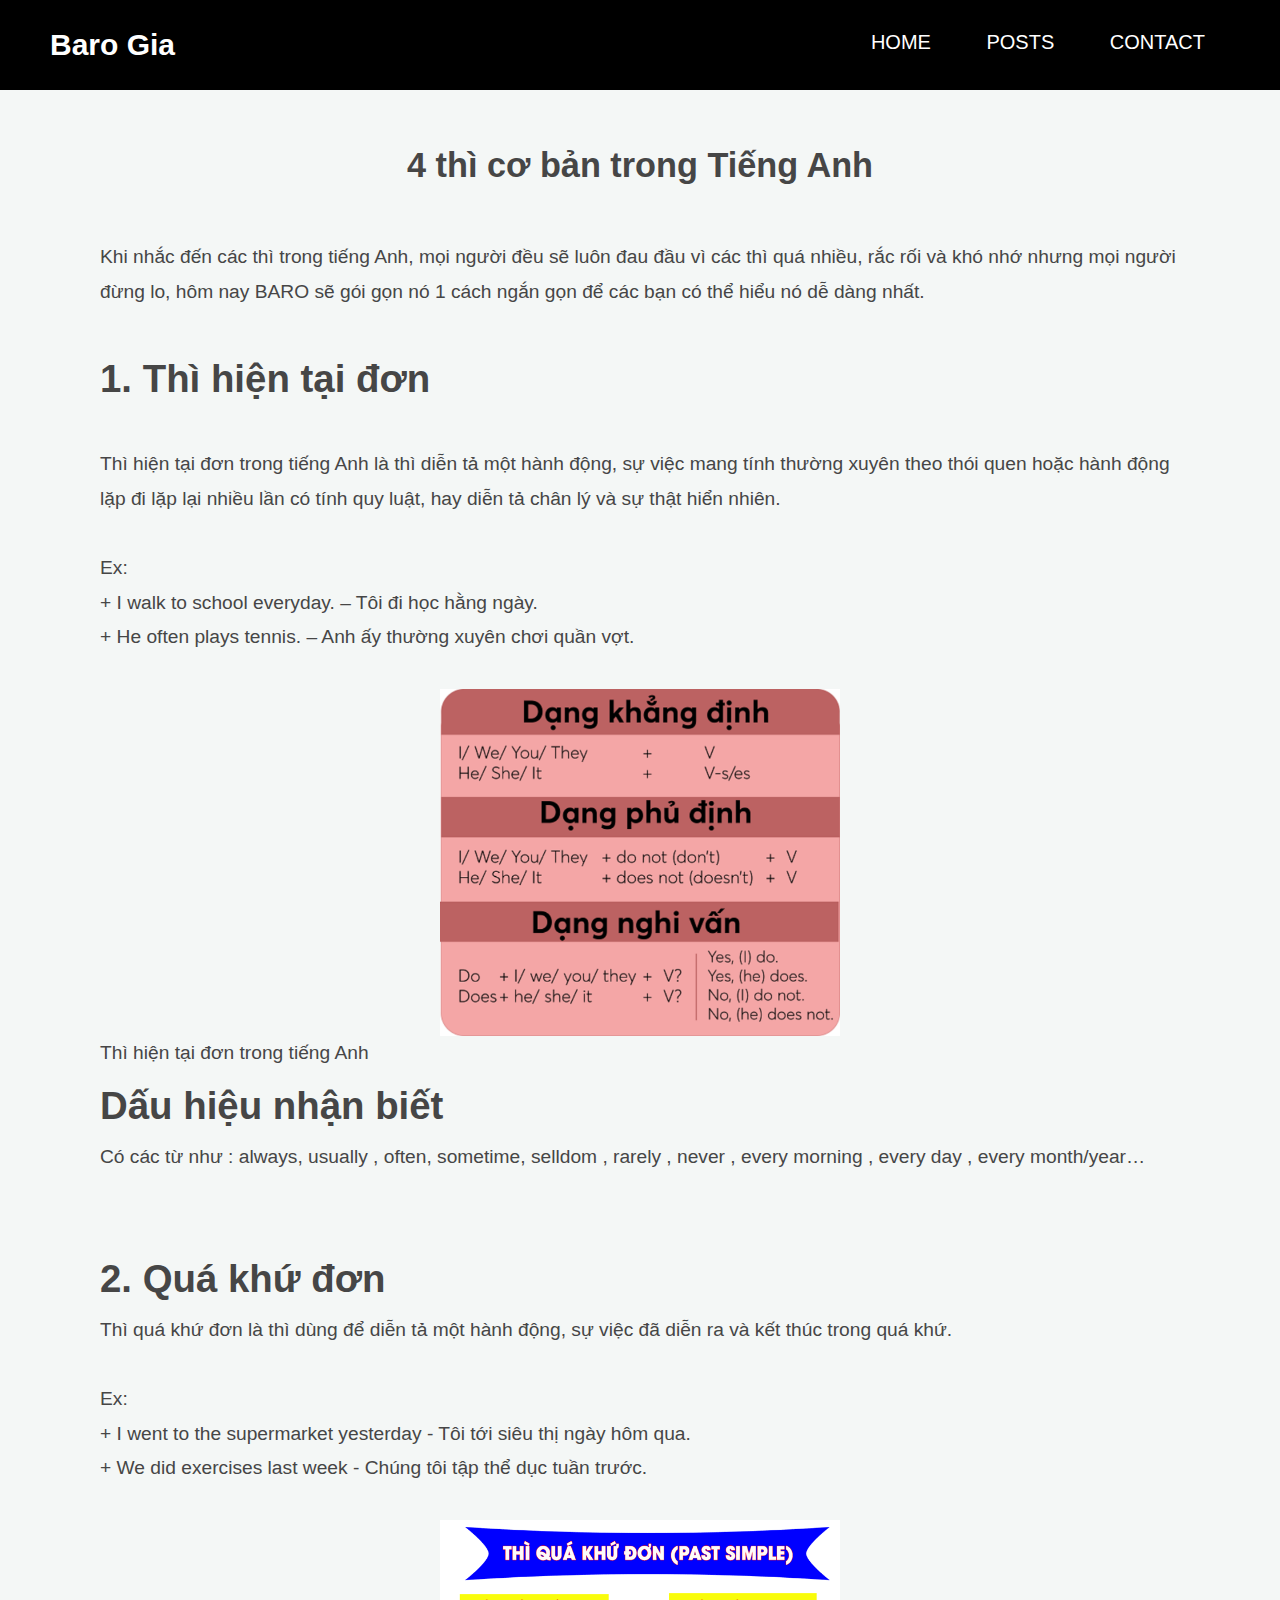
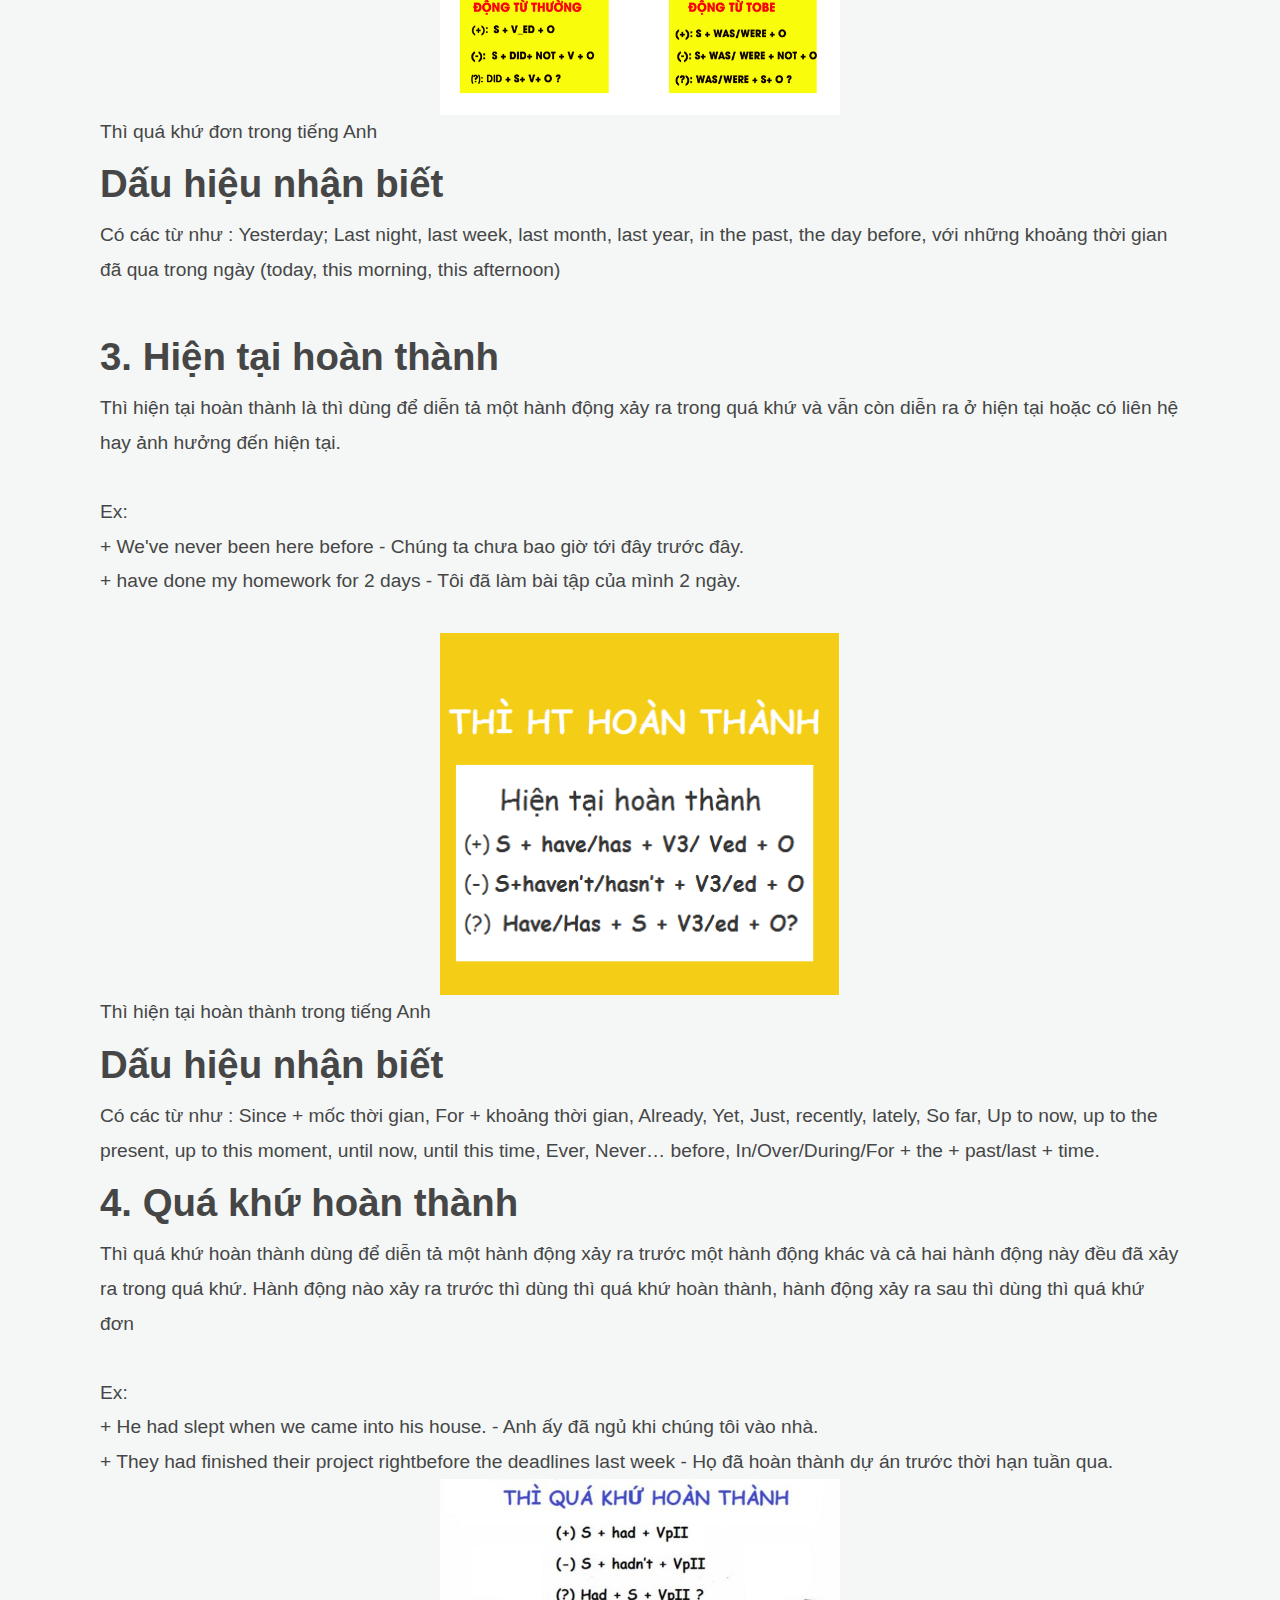
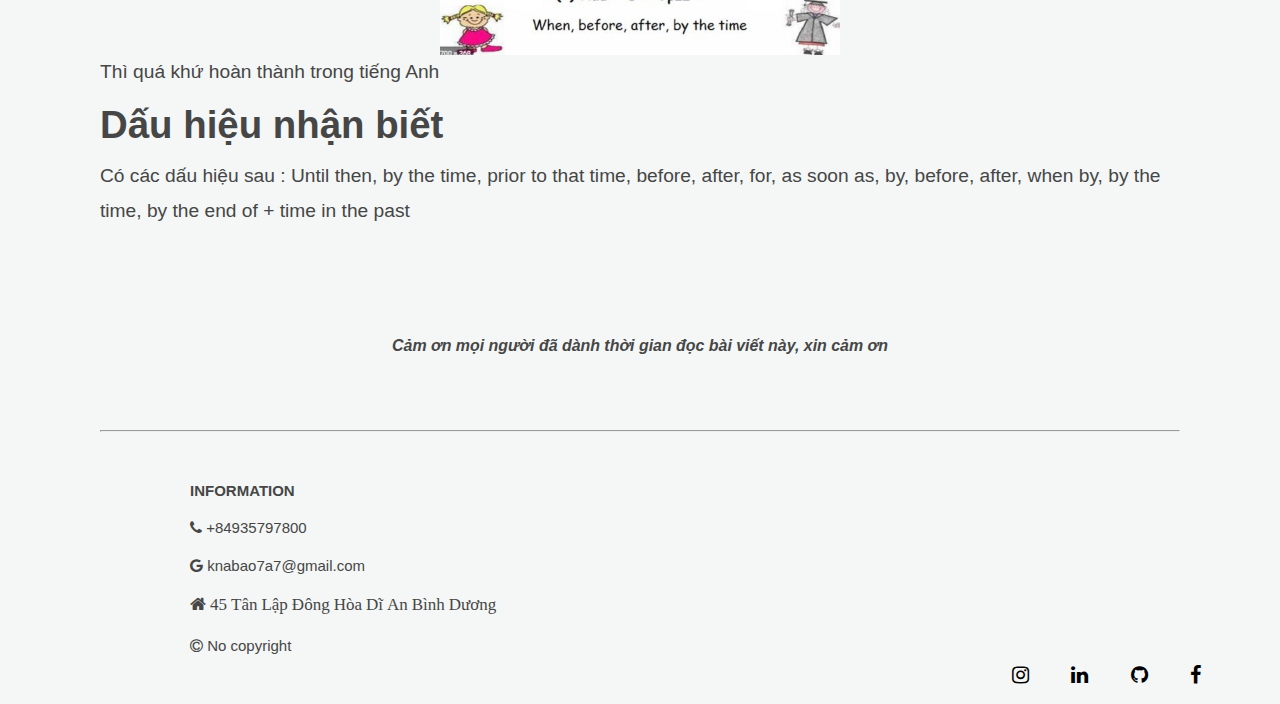
<file: index.html>
<!DOCTYPE html>
<html lang="en">

<head>
    <meta charset="UTF-8">
    <meta name="viewport" content="width=device-width, initial-scale=1.0">
    <link rel="stylesheet" href="file.css">

    <link rel="stylesheet" href="https://cdnjs.cloudflare.com/ajax/libs/font-awesome/4.7.0/css/font-awesome.min.css">
    <title>Document</title>
</head>

<body>
    <header>
       
            <a class="logo" href="#">Baro Gia</a>
            <ul class="ul">
                 <li><a href="home.html">HOME</a> </li>
                 <li><a href="others.html">POSTS</a> </li>
                 <li><a href="#contact">CONTACT</a> </li>
            </ul>
        
       
    </header>
        

    <main>
        <div class="body">
            <h1> 4 thì cơ bản trong Tiếng Anh</h1>
        </div>
        <div class="p1">
            <p>
                Khi nhắc đến các thì trong tiếng Anh, mọi người đều sẽ luôn đau đầu vì các thì quá nhiều, rắc rối và khó
                nhớ nhưng mọi người đừng lo, hôm nay BARO sẽ gói gọn nó 1 cách ngắn gọn để các bạn có thể hiểu nó dễ
                dàng nhất.


            </p>
            <br>
            <h1>
                1. Thì hiện tại đơn
            </h1>
            <br>
            <p>
                Thì hiện tại đơn trong tiếng Anh là thì diễn tả một hành động, sự việc mang tính thường xuyên theo thói
                quen hoặc hành động lặp đi lặp lại nhiều lần có tính quy luật, hay diễn tả chân lý và sự thật hiển
                nhiên.
                <br><br>

                Ex: <br>+ I walk to school everyday. – Tôi đi học hằng ngày.
                <br>

                + He often plays tennis. – Anh ấy thường xuyên chơi quần vợt.
                <br><br>
                

            
            <figure>
                <img class="htd" src="htd.png">
                <figcaption >
                    Thì hiện tại đơn trong tiếng Anh
                </figcaption>
            </figure>
            <h1>Dấu hiệu nhận biết</h1>
            <p>Có các từ như : always, usually , often, sometime, selldom , rarely , never , every morning , every day ,
                every month/year…</p>
            <br>

            <br>
            <h1>2. Quá khứ đơn </h1>
            <p>Thì quá khứ đơn là thì dùng để diễn tả một hành động, sự việc đã diễn ra và kết thúc trong quá khứ. </p>
            <br>
            Ex:<br>+ I went to the supermarket yesterday - Tôi tới siêu thị ngày hôm qua. <br>
            + We did exercises last week - Chúng tôi tập thể dục tuần trước.
            <br><br>
            
           
            <figure>
                <img class="qkd" src="qkd.png">
                <figcaption >Thì quá khứ đơn trong tiếng Anh</figcaption>
            </figure>
            <h1>Dấu hiệu nhận biết</h1>
            <p>Có các từ như : Yesterday; Last night, last week, last month, last year, in the past, the day before, với
                những khoảng thời gian đã qua trong ngày (today, this morning, this afternoon)</p>
            <br>
            <h1>3. Hiện tại hoàn thành</h1>
            <p>Thì hiện tại hoàn thành là thì dùng để diễn tả một hành động xảy ra trong quá khứ và vẫn còn diễn ra ở
                hiện tại hoặc có liên hệ hay ảnh hưởng đến hiện tại.</p>
            <br>
            Ex: <br>+ We've never been here before - Chúng ta chưa bao giờ tới đây trước đây.
            <br> + have done my homework for 2 days - Tôi đã làm bài tập của mình 2 ngày.
            <br><br>
            
           
            <figure>
                <img class="htht" src="htht.png">
                <figcaption >Thì hiện tại hoàn thành trong tiếng Anh</figcaption>
            </figure>
            <h1>Dấu hiệu nhận biết</h1>
            <p>Có các từ như : Since + mốc thời gian,

                For + khoảng thời gian,

                Already,

                Yet,

                Just,

                recently, lately,

                So far,

                Up to now, up to the present, up to this moment, until now, until this time,

                Ever,

                Never… before,

                In/Over/During/For + the + past/last + time.</p>

            <h1>4. Quá khứ hoàn thành</h1>
            <p>Thì quá khứ hoàn thành dùng để diễn tả một hành động xảy ra trước một hành động khác và cả hai hành động
                này đều đã xảy ra trong quá khứ. Hành động nào xảy ra trước thì dùng thì quá khứ hoàn thành, hành động
                xảy ra sau thì dùng thì quá khứ đơn</p>
            <br>
            Ex: <br> + He had slept when we came into his house. - Anh ấy đã ngủ khi chúng tôi vào nhà.
            <br>
            + They had finished their project rightbefore the deadlines last week - Họ đã hoàn thành dự án trước thời
            hạn tuần qua.
            <br>
            <figure>
                <img class="qkht" src="qkht.jpg">
                <figcaption >Thì quá khứ hoàn thành trong tiếng Anh</figcaption>
            </figure>
          
           
            <h1>Dấu hiệu nhận biết</h1>
            <p>Có các dấu hiệu sau : Until then, by the time, prior to that time, before, after, for, as soon as, by,
                before, after, when by, by the time, by the end of + time in the past</p>

            <br><br><br>
            <h5><b><i>Cảm ơn mọi người đã dành thời gian đọc bài viết này, xin cảm ơn</i></b></h5>
            <br><br>
            <hr>
            
        

    </main>


    <footer>
        <div class="information" id="infor">
            <ul>
                <li><b>INFORMATION</b></li>
              
                <li><i class="fa fa-phone" aria-hidden="true"></i> +84935797800</li>
                <li><i class="fa fa-google" aria-hidden="true"></i> knabao7a7@gmail.com</li>
                <li id="address"><i class="fa fa-home" aria-hidden="true"> 45 Tân Lập Đông Hòa Dĩ An Bình Dương</i></li>
               
                <li id='nocopyright'><i class="fa fa-copyright" aria-hidden="true"></i> No copyright </li>
            </ul>
        </div>
        <div class="contact" id="contact">
            <ul>


                <li><a href="https://www.instagram.com/_paparoza/" target="_blank">
                        <i class="fa fa-instagram" aria-hidden="true"></i></a></li>

                <li><a href="https://www.linkedin.com/in/baro-gia-a5b096203/" target="_blank">
                        <i class="fa fa-linkedin" aria-hidden="true"></i></a></li>

                <li><a href="https://github.com/barokool" target="_blank">
                        <i class="fa fa-github" aria-hidden="true"></i></a></li>

                <li><a href="https://www.facebook.com/barokool/" target="_blank"><i class="fa fa-facebook"
                            aria-hidden="true"></i></a></li>

            </ul>
        </div>

    </footer>

</body>

</html>
</file>
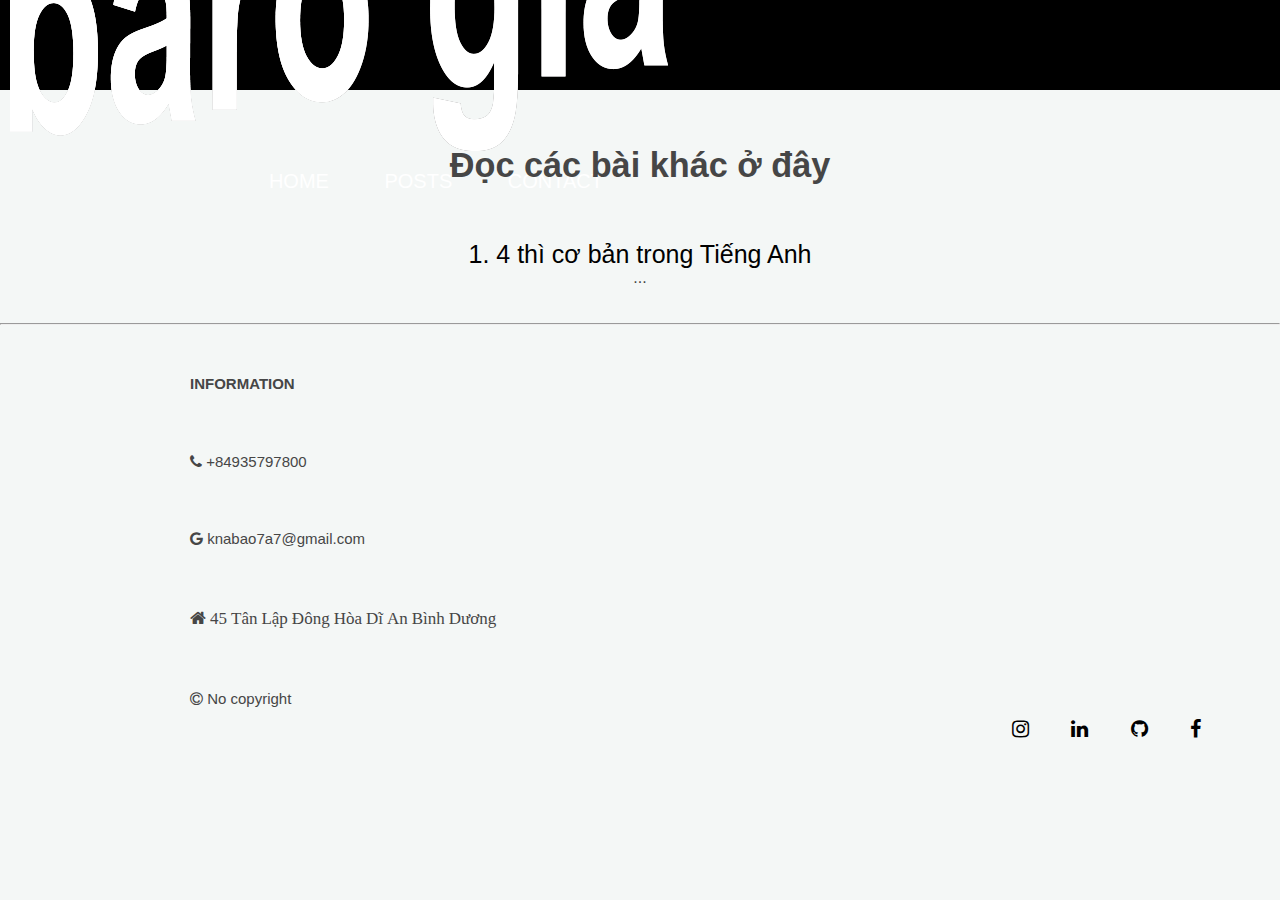
<file: others.html>
<!DOCTYPE html>
<html lang="en">

<head>
    <meta charset="UTF-8">
    <meta name="viewport" content="width=device-width, initial-scale=1.0">
    <link rel="stylesheet" href="file.css">

    <link rel="stylesheet" href="https://cdnjs.cloudflare.com/ajax/libs/font-awesome/4.7.0/css/font-awesome.min.css">
    <title>Document</title>
</head>

<body>
    <header>
        <div class="submenu">
            <img src="logo2.png">
            <ul class="ul">
                 <li><a href="home.html">HOME</a> </li>
                 <li><a href="others.html">POSTS</a> </li>
                 <li><a href="#contact">CONTACT</a> </li>
            </ul>
        
        </div>
    </header>


    <main>
        <div class="body">
            <h1>Đọc các bài khác ở đây</h1>
        </div>
        
        <ul class="list">
            <li>
                <a href="index.html" >1. 4 thì cơ bản trong Tiếng Anh</a>
            </li>
            <li>
                ...
            </li>
        </ul>
        <br><br>
            <hr>
    </main>


    <footer>
        <div class="information" id="infor">
            <ul>
                <li><b>INFORMATION</b></li>
                <br>
                <li><i class="fa fa-phone" aria-hidden="true"></i> +84935797800</li><br>
                <li><i class="fa fa-google" aria-hidden="true"></i> knabao7a7@gmail.com</li><br>
                <li id="address"><i class="fa fa-home" aria-hidden="true"> 45 Tân Lập Đông Hòa Dĩ An Bình Dương</i></li>
                <br>
                <li id='nocopyright'><i class="fa fa-copyright" aria-hidden="true"></i> No copyright </li>
            </ul>
        </div>
        <div class="contact" id="contact">
            <ul>


                <li><a href="https://www.instagram.com/_paparoza/" target="_blank">
                        <i class="fa fa-instagram" aria-hidden="true"></i></a></li>

                <li><a href="https://www.linkedin.com/in/baro-gia-a5b096203/" target="_blank">
                        <i class="fa fa-linkedin" aria-hidden="true"></i></a></li>

                <li><a href="https://github.com/barokool" target="_blank">
                        <i class="fa fa-github" aria-hidden="true"></i></a></li>

                <li><a href="https://www.facebook.com/barokool/" target="_blank"><i class="fa fa-facebook"
                            aria-hidden="true"></i></a></li>

            </ul>
        </div>

    </footer>

</body>

</html>
</file>
<file: file.css>
* {
    padding: 0px;
    margin: 0px;
    text-decoration: none;
    list-style: none;
}
body {
    color: #464646;
    font-family:candara,sans-serif;
    background:#f4f7f6;

}

header {
	background: black;
	height: 90px;
	font-size: 20px;

    top: 0;
    left: 0;
    width: 100%;
    display:flex;
    justify-content:space-between;
    align-items: center;
    padding:px 20px;
    
    z-index:10;
   
}

.logo {
    padding:0 50px;
        position: relative;
        font-size:1.5em;
        color:#fff;
        text-decoration: none;
        font-weight: 600;
   
}

.ul {

	text-align: right;
    padding:0 50px;
   
}
.ul li {
	display: inline-block;
	list-style: none;
	margin: 0 25px;
}
.ul li a{
	text-decoration: none;
	color:white;
    text-transform: uppercase;
    float:right;
}
.ul a:hover{
	color:#cbcbe3;
}



.body h1{
    line-height: 150px;
    text-align: center;
    font-size: 2.1428571429rem;
    font-weight: 700;

}
.p1 {
    line-height: 1.8;
    top: 0;
    left:0;
    margin-left: 100px;
    margin-right: 100px;
    font-size: 1.2rem;

}
.htd {
   
    
    
    /* margin-left:50px; */
    max-width: 400px;
    display: block;
  margin-left: auto;
  margin-right: auto;
  width: 100%;
  height: auto;
}
.qkd {
    
    width: 100%;
  height: auto;
    
    /* margin-left:50px; */
    max-width: 400px;
    display: block;
  margin-left: auto;
  margin-right: auto;
 
}
.htht {
    
    
    /* margin-left:50px; */
    max-width: 400px;
    display: block;
  margin-left: auto;
  margin-right: auto;
  width: 100%;
  height: auto;
}
.qkht {
    
    
    /* margin-left:50px; */
    max-width: 400px;
    display: block;
  margin-left: auto;
  margin-right: auto;
  width: 100%;
  height: auto;
}
.htdtittle{
    
    color: #686868;
    font-size: 13px;
    
    line-height: 1.6153846154;
    padding:0 530px;
}
.qkdtittle {
    color: #686868;
    font-size: 13px;
    
    line-height: 1.6153846154;
    padding:0 530px;
}
.hthttittle {
    color: #686868;
    font-size: 13px;
    
    line-height: 1.6153846154;
    padding:0 530px;
}
.qkhttittle {
    color: #686868;
    font-size: 13px;
    
    line-height: 1.6153846154;
    padding:0 530px;
}

.sidebar {
    background: yellow;
    top:0;
    left: 0;
    width: 100px;
    height: 100%;
    position: fixed;
    z-index: 1;
    display:none;
    
}

html {
    scroll-behavior: smooth;
}

footer {
    margin: 40px;
    
}
.information ul  {
    line-height: 2.5;
}
.information li{
    list-style: none;
    font-size: 15px;
    margin-left:150px;
    
}

.contact  li {
   
   display:inline-block;

}
.contact a{
     color: black;
     margin:5px;
     font-size: 20px;
     
}
.contact a i {
    width:45px;
}

#address{
    font-size: 17px;
}

.contact {
    float:right;
    
}
h5 {
    text-align: center;
}
/* others  */
.list li{
    
    display:flex;
    justify-content: center;
    align-items: center;
    text-align: center;
}
.list a {
    text-decoration: none;
    
    color:black;
    font-size:25px;
}

@media (max-width:982px ){
  
    header { 
        display:flex;
        flex-direction: column;
     
    }
    header ul {
        padding: 10px;
        display:flex;
        text-align: center;
    }
    p{
        justify-content:space-between;
        align-items: center;
        
    }
    .htd { 
        justify-content:center;
        align-items:center;
        display:flex;
    }
    .information { 
         padding:0 0 100px;
         display:flex;
         align-items: center;
         justify-content: center;
         float:none;
    }
    .contact { 
        justify-content:center;
        display:flex;
        align-items: center;
        float:none;
        padding:0 0px 0px 50px;
    }
    .body h1 { 
        padding:25px;
        line-height:normal;
    }
    .p1 { 
        margin-left:20px;
    margin-right: 20px;
    }
    footer { 
        margin:0;
    }
    .information ul li { 
        line-height: 1.5;
        justify-content:center;
        display:block;
        align-items: center;
       padding:10px 100px 0 0;
    }
}
</file>
